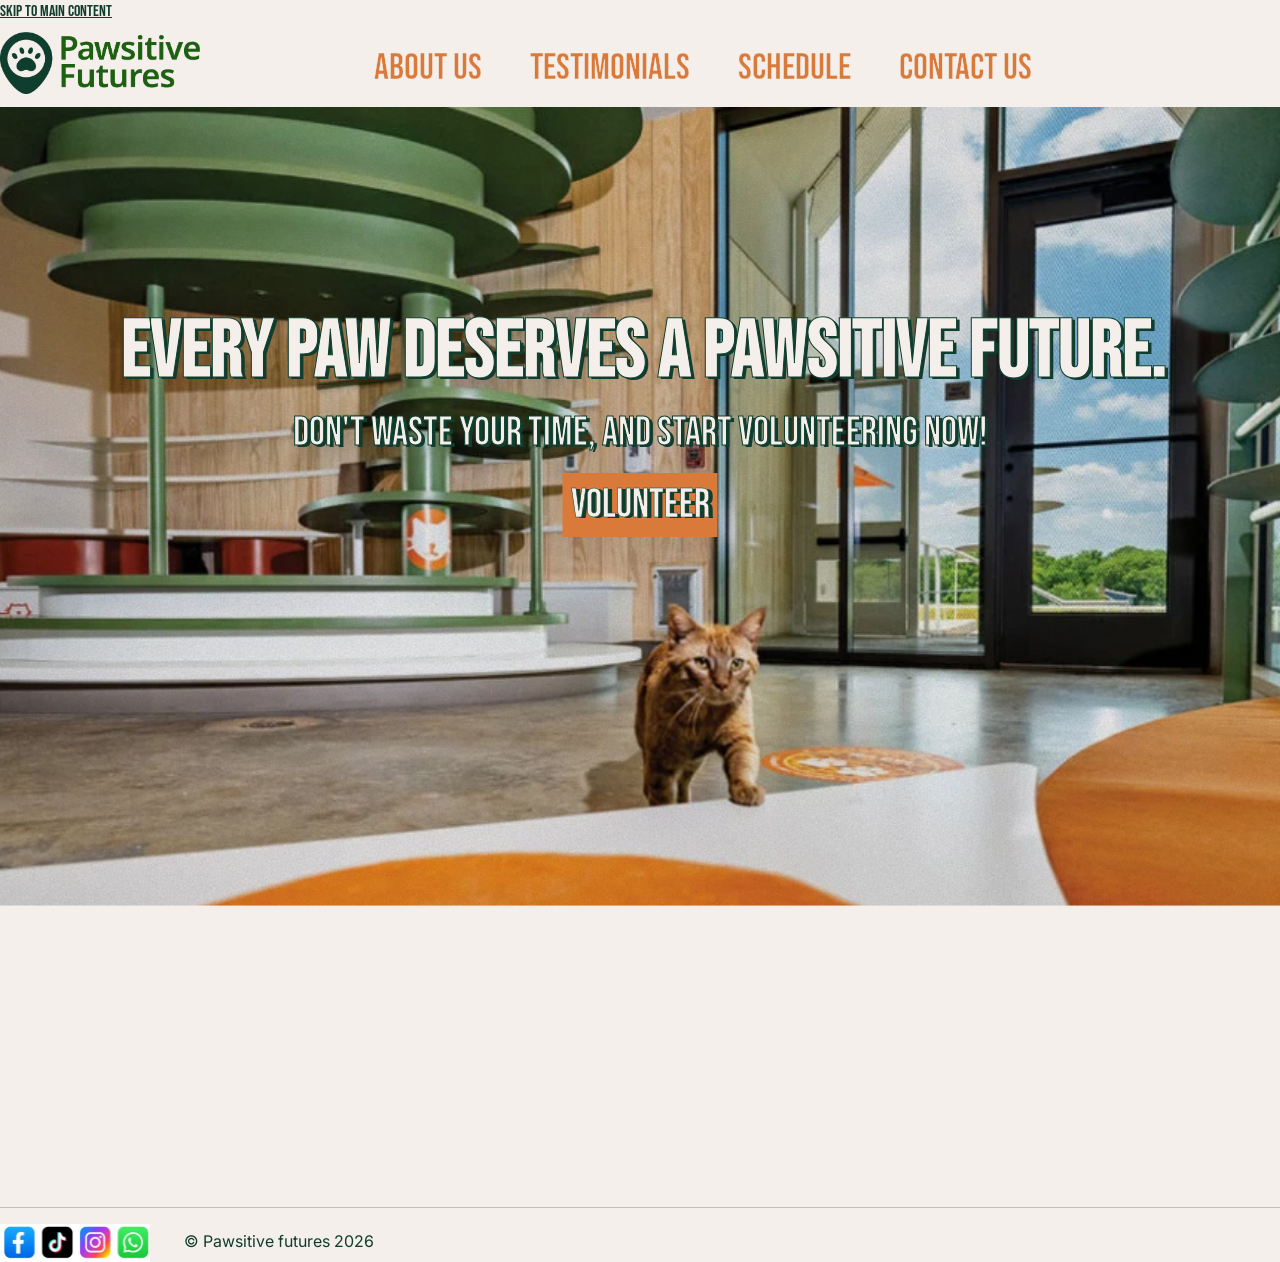
<file: index.html>
<!doctype html>
<!-- adding schema -->
<html lang="en" itemscope itemtype="https://schema.org/NGO">
  <head>
    <!-- adding css library -->
    <link
      rel="stylesheet"
      href="https://cdnjs.cloudflare.com/ajax/libs/animate.css/4.1.1/animate.min.css"
    />
    <meta charset="UTF-8" />
    <meta name="viewport" content="width=device-width, initial-scale=1.0" />
    <!-- adding Bebas Neue and Inter for the typo  -->

    <link rel="preconnect" href="https://fonts.googleapis.com" />
    <link rel="preconnect" href="https://fonts.gstatic.com" crossorigin />
    <link
      href="https://fonts.googleapis.com/css2?family=Bebas+Neue&family=Google+Sans:ital,opsz,wght@0,17..18,400..700;1,17..18,400..700&display=swap"
      rel="stylesheet"
    />
    <link rel="preconnect" href="https://fonts.googleapis.com" />
    <link rel="preconnect" href="https://fonts.gstatic.com" crossorigin />
    <link
      href="https://fonts.googleapis.com/css2?family=Inter:ital,opsz,wght@0,14..32,100..900;1,14..32,100..900&display=swap"
      rel="stylesheet"
    />
    <title>Pawsitive-Futures</title>
    <!-- adding bootstrap css -->
    <link
      href="https://cdn.jsdelivr.net/npm/bootstrap@5.3.8/dist/css/bootstrap.min.css"
      rel="stylesheet"
      integrity="sha384-sRIl4kxILFvY47J16cr9ZwB07vP4J8+LH7qKQnuqkuIAvNWLzeN8tE5YBujZqJLB"
      crossorigin="anonymous"
    />
    <!-- custom css -->
    <link rel="stylesheet" href="css/main.css" />
  </head>
  <body class="bg-primary">
    <!-- adding skip link for keyboard users for easy navigation -->
    <a href="#main-content" class="skip-link">Skip to main content</a>
    <header>
      <div>
        <!-- styling the logo using bootstrap -->
        <img
          class="img-fluid pt-2 pb-2"
          src="images/logo.jpeg"
          alt="logo of Pawsitive Futures"
          id="logo"
        />
      </div>
    </header>
    <!-- skip link to main contents -->
    <!-- adding marging and padding to the section -->
    <main id="main-content">
      <section class="banner mb-4 py-4">
        <!-- styling h1 and p using bootstrap  -->

        <h1 class="display-1 fw-bold pt-4 text-center ms-1">
          EVERY PAW DESERVES A PAWSITIVE FUTURE.
        </h1>
        <!-- adding animation using animate css library -->
        <p class="display-6 text-center pb-2 animate__animated animate__zoomIn">
          DON'T WASTE YOUR TIME, AND START VOLUNTEERING NOW!
        </p>

        <!-- adding bootstrap breakpoints to the navigation for the layout to stays vertical for mobile and tablet and horizontal for desktop -->
        <nav
          aria-label="main navigation"
          class="d-flex flex-column flex-lg-row justify-content-lg-between align-items-lg-center"
        >
          <!-- adding padding and center all elements with some gap for the navigations while using breakpoints like lg for desktop and tablet layout -->

          <div class="herb1 text-center">
            <a href="index.html" class="cat1 display-6 p-2">VOLUNTEER</a>
          </div>

          <div
            class="herb d-flex flex-column flex-md-column flex-lg-row align-items-center gap-3 pt-4"
          >
            <div class="abou text-center">
              <a
                href="about.html"
                class="dog1 display-2 ps-5 pe-5 ps-lg-0 pe-lg-2 ms-lg-4"
                >ABOUT US</a
              >
            </div>

            <div class="tes text-center">
              <a
                href="testimonials.html"
                class="dog1 display-2 ps-3 pe-3 pe-md-2 pe-lg-2 ps-lg-0 ms-lg-4"
                >TESTIMONIALS</a
              >
            </div>

            <div class="sche text-center">
              <a
                href="schedule.html"
                class="dog1 display-2 ps-5 pe-5 pe-lg-2 ps-lg-0 ms-lg-4"
                >SCHEDULE</a
              >
            </div>

            <div class="conta text-center">
              <a
                href="contact.html"
                class="dog1 display-2 ps-5 pe-4 m-2 m-md-5 pe-lg-2 ps-lg-0 ms-lg-4"
                >CONTACT US</a
              >
            </div>
          </div>
        </nav>
      </section>
    </main>

    <hr />
    <!-- adding the footer -->
    <footer>
      <img src="images/social.jpg" alt="social media icons" id="social" />
      © Pawsitive futures 2026
    </footer>
  </body>
</html>
</file>
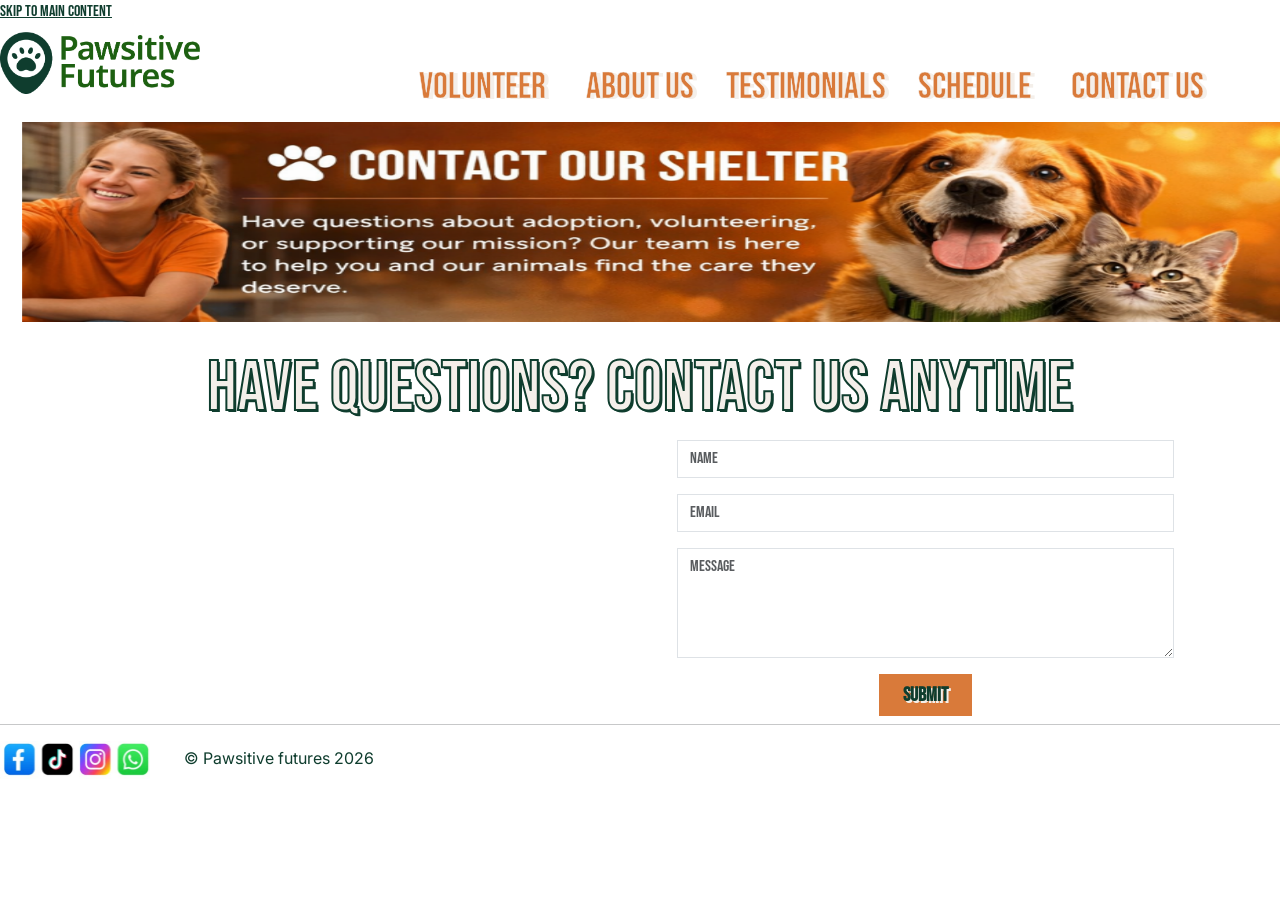
<file: contact.html>
<!doctype html>
<!-- adding schema -->
<html lang="en" itemscope itemtype="https://schema.org/NGO">
  <head>
    <!-- adding css library -->
    <link
      rel="stylesheet"
      href="https://cdnjs.cloudflare.com/ajax/libs/animate.css/4.1.1/animate.min.css"
    />
    <meta charset="UTF-8" />
    <meta name="viewport" content="width=device-width, initial-scale=1.0" />
    <!-- adding Bebas Neue and Inter typo -->

    <link rel="preconnect" href="https://fonts.googleapis.com" />
    <link rel="preconnect" href="https://fonts.gstatic.com" crossorigin />
    <link
      href="https://fonts.googleapis.com/css2?family=Bebas+Neue&family=Google+Sans:ital,opsz,wght@0,17..18,400..700;1,17..18,400..700&display=swap"
      rel="stylesheet"
    />
    <link rel="preconnect" href="https://fonts.googleapis.com" />
    <link rel="preconnect" href="https://fonts.gstatic.com" crossorigin />
    <link
      href="https://fonts.googleapis.com/css2?family=Inter:ital,opsz,wght@0,14..32,100..900;1,14..32,100..900&display=swap"
      rel="stylesheet"
    />
    <title>Contact</title>
    <!-- adding bootstrap css -->
    <link
      href="https://cdn.jsdelivr.net/npm/bootstrap@5.3.8/dist/css/bootstrap.min.css"
      rel="stylesheet"
      integrity="sha384-sRIl4kxILFvY47J16cr9ZwB07vP4J8+LH7qKQnuqkuIAvNWLzeN8tE5YBujZqJLB"
      crossorigin="anonymous"
    />
    <!-- custom css -->
    <link rel="stylesheet" href="css/main.css" />
  </head>
  <body>
    <!-- adding skip link -->
    <a href="#main-content" class="skip-link">Skip to main content</a>
    <header>
      <!-- logo customization -->

      <img
        class="img-fluid pt-2 pb-2"
        src="images/logo.jpeg"
        alt="logo of Pawsitive Futures"
        id="logo"
      />

      <!-- layout for the image and the navs -->

      <div class="container-fluid">
        <div class="row align-items-center">
          <div class="col-6">
            <picture>
              <!-- pc layout for the contacts image using srcset -->
              <source
                media="(min-width:1100px)"
                srcset="images/contactdesk.jpeg"
              />
              <!-- tablet layout for the contact image using srcset  -->
              <source
                media="(min-width:768px)"
                srcset="images/contactab.jpeg"
              />

              <!-- mobile layout for contact image  -->
              <!-- adding animation using animate css library -->
              <img
                src="images/contactmob.jpeg"
                alt="contact banner for the contact page"
                id="cont"
                class="ps-2 animate__animated animate__fadeInDown"
              />
            </picture>
          </div>

          <div class="test col-6">
            <!-- adding bootstrap breakpoints to the navigation for the layout to stays vertical for mobile and tablet and horizontal for desktop -->
            <!-- adding aria label -->
            <nav aria-label="Main navigation" class="d-flex flex-column">
              <div class="text-center mb-3">
                <a href="index.html" class="dog1 display-6 px-3">VOLUNTEER</a>
              </div>

              <div class="text-center mb-3">
                <a href="about.html" class="dog1 display-6 px-4">ABOUT US</a>
              </div>

              <div class="text-center mb-3">
                <a href="testimonials.html" class="dog1 display-6 px-2"
                  >TESTIMONIALS</a
                >
              </div>

              <div class="text-center mb-3">
                <a href="schedule.html" class="dog1 display-6 px-4">SCHEDULE</a>
              </div>

              <div class="text-center mb-3">
                <a href="contact.html" class="dog1 display-6 px-3"
                  >CONTACT US</a
                >
              </div>
            </nav>
          </div>
        </div>
      </div>
    </header>
    <!-- adding skip link to main -->
    <main id="main-content">
      <!-- adding padding to h2 using bootstrap -->

      <h2 class="contact display-2 text-center pt-4">
        HAVE QUESTIONS? CONTACT US ANYTIME
      </h2>

      <div class="container">
        <div class="row">
          <!-- using breakpoint bootstrap for different layout such as larger screen lg medium screen md   -->
          <!-- using col-6 for mobile to stay half the width and col-12 to stay full width for larger screen  -->

          <div class="col-12 col-lg-6 order-1 col-md-12 order-lg-2">
            <form>
              <div class="mb-3 me-5">
                <label for="name" class="visually-hidden">Name</label>
                <input
                  type="text"
                  class="form-control rounded-0 ms-4"
                  id="name"
                  placeholder="NAME"
                />
              </div>
              <!-- customization of the form using bootstrap with some margin and making them have a square format and not rounded  -->
              <div class="mb-3 me-5">
                <label for="email" class="visually-hidden">EMAIL</label>
                <input
                  type="email"
                  class="form-control rounded-0 ms-4"
                  id="email"
                  placeholder="EMAIL"
                />
              </div>

              <div class="mb-3 me-5">
                <label for="message" class="visually-hidden">Message</label>
                <textarea
                  class="form-control rounded-0 ms-4"
                  id="message"
                  rows="4"
                  placeholder="MESSAGE"
                ></textarea>
              </div>

              <!-- Button customization using bootstrap with some padding and bold text -->
              <div class="text-center">
                <button
                  type="submit"
                  class="btn btn-primary fw-bold rounded-0 pe-4 ps-4"
                >
                  SUBMIT
                </button>
              </div>
            </form>
          </div>
          <div class="col-12 col-lg-6 order-2 col-md-12 order-lg-1">
            <div class="ms-4 mt-4 me-4 mb-5">
              <!-- adding the map and customization of the width and height -->
              <iframe
                src="https://www.google.com/maps/embed?pb=!1m16!1m12!1m3!1d44858.3503152879!2d-75.76731714523063!3d45.35593971560359!2m3!1f0!2f0!3f0!3m2!1i1024!2i768!4f13.1!2m1!1sCanada%20Post!5e0!3m2!1sen!2sca!4v1775955575815!5m2!1sen!2sca"
                width="500"
                height="200"
                style="border: 0"
                allowfullscreen=""
                loading="lazy"
                referrerpolicy="no-referrer-when-downgrade"
              ></iframe>
            </div>
          </div>
        </div>
      </div>
    </main>

    <hr class="mt-2" />

    <!-- adding the footer -->

    <footer>
      <img src="images/social.jpg" alt="social media icons" id="social" />
      © Pawsitive futures 2026
    </footer>
  </body>
</html>
</file>
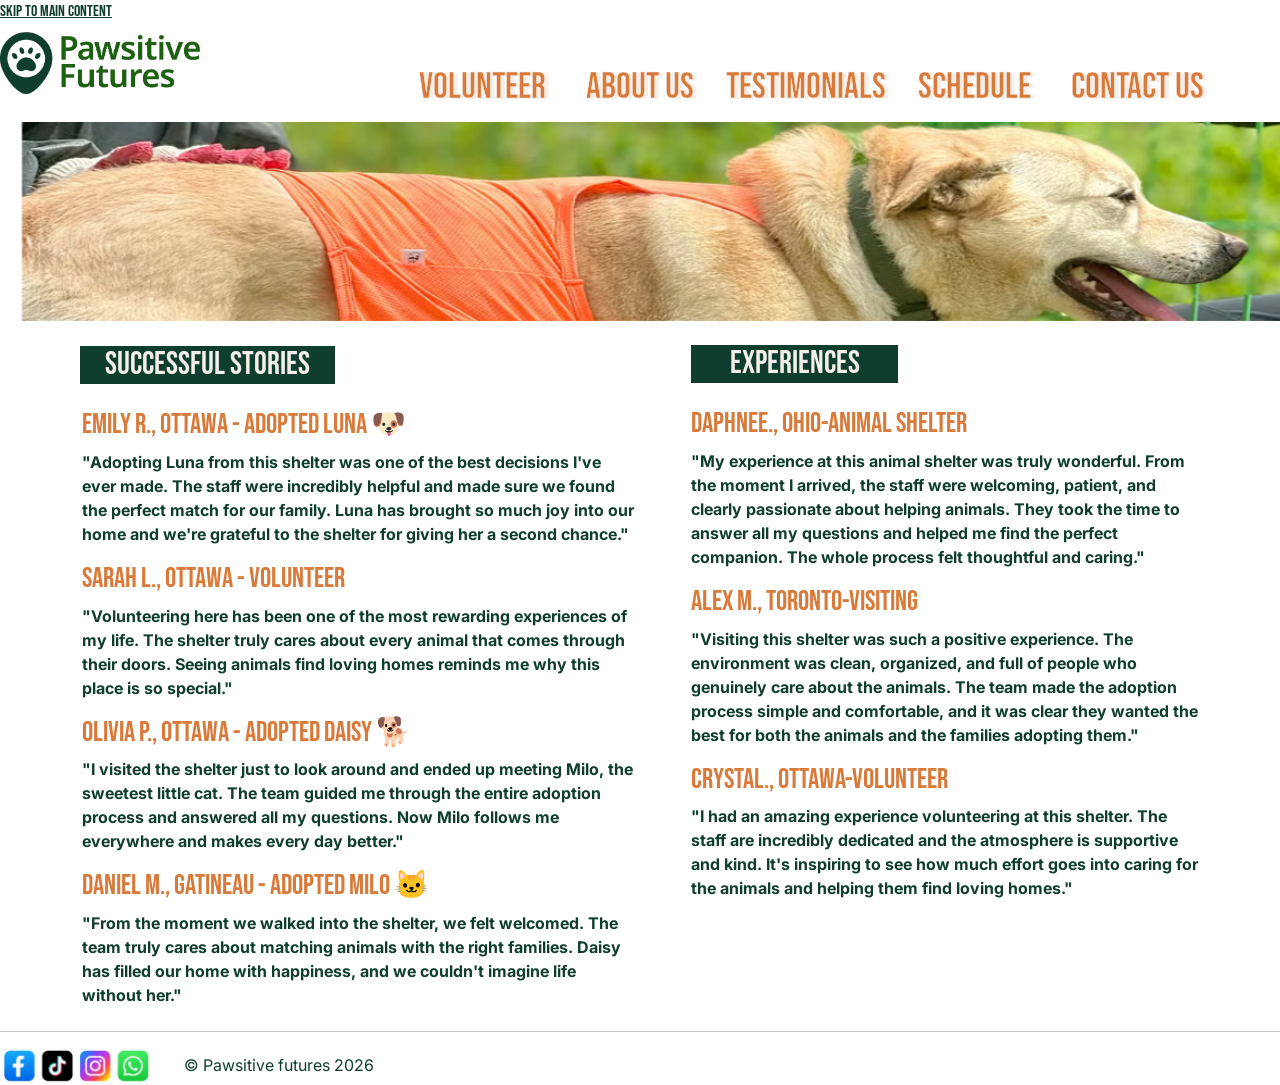
<file: testimonials.html>
<!doctype html>
<!-- adding schema -->
<html lang="en" itemscope itemtype="https://schema.org/NGO">
  <head>
    <!-- adding css library -->
    <link
      rel="stylesheet"
      href="https://cdnjs.cloudflare.com/ajax/libs/animate.css/4.1.1/animate.min.css"
    />
    <meta charset="UTF-8" />
    <meta name="viewport" content="width=device-width, initial-scale=1.0" />
    <!-- adding Bebas neue and inter -->
    <link rel="preconnect" href="https://fonts.googleapis.com" />
    <link rel="preconnect" href="https://fonts.gstatic.com" crossorigin />
    <link
      href="https://fonts.googleapis.com/css2?family=Bebas+Neue&family=Google+Sans:ital,opsz,wght@0,17..18,400..700;1,17..18,400..700&display=swap"
      rel="stylesheet"
    />
    <link rel="preconnect" href="https://fonts.googleapis.com" />
    <link rel="preconnect" href="https://fonts.gstatic.com" crossorigin />
    <link
      href="https://fonts.googleapis.com/css2?family=Inter:ital,opsz,wght@0,14..32,100..900;1,14..32,100..900&display=swap"
      rel="stylesheet"
    />
    <title>Testimonials</title>
    <!-- bootsrap css -->
    <link
      href="https://cdn.jsdelivr.net/npm/bootstrap@5.3.8/dist/css/bootstrap.min.css"
      rel="stylesheet"
      integrity="sha384-sRIl4kxILFvY47J16cr9ZwB07vP4J8+LH7qKQnuqkuIAvNWLzeN8tE5YBujZqJLB"
      crossorigin="anonymous"
    />
    <!-- custom css -->
    <link rel="stylesheet" href="css/main.css" />
  </head>
  <body>
    <!-- adding skip link for keyboard users for easy navigation -->
    <a href="#main-content" class="skip-link">Skip to main content</a>
    <header>
      <!-- using bootstrap padding to the logo-->

      <img
        class="img-fluid pt-2 pb-2"
        src="images/logo.jpeg"
        alt="logo of Pawsitive Futures"
        id="logo"
      />

      <!-- layout for the image using picture tag so it matches every screen responsiveness  -->

      <div class="container-fluid">
        <div class="row align-items-center">
          <div class="col-6">
            <picture>
              <!-- pc layout for the testi image using srcset -->
              <source media="(min-width:1100px)" srcset="images/dogdesk.jpeg" />
              <!-- tablet layout for the testi image using srcset  -->
              <source media="(min-width:768px)" srcset="images/dogtab.jpeg" />

              <!-- mobile layout for the testi image  -->
              <!-- adding animation using animate css library -->
              <img
                src="images/dogmob.jpeg"
                alt="dog banner for the testimonials page"
                id="dog"
                class="ps-2 animate__animated animate__fadeInDown"
              />
            </picture>
          </div>

          <!-- adding a class for the navs using bootstrap for small and medium screen -->

          <div class="test col-6 col-md-6">
            <!-- adding aria label -->
            <nav
              aria-label="Main navigation"
              class="d-flex flex-column flex-lg-row justify-content-lg-between align-items-lg-center"
            >
              <!-- adding bootstrap breakpoints to the navigation for the layout to stays vertical for mobile and tablet and horizontal for desktop -->
              <div class="text-center mb-3">
                <a href="index.html" class="dog1 display-6 px-3">VOLUNTEER</a>
              </div>

              <div class="text-center mb-3">
                <a href="about.html" class="dog1 display-6 px-4">ABOUT US</a>
              </div>

              <div class="text-center mb-3">
                <a href="testimonials.html" class="dog1 display-6 px-2"
                  >TESTIMONIALS</a
                >
              </div>

              <div class="text-center mb-3">
                <a href="schedule.html" class="dog1 display-6 px-4">SCHEDULE</a>
              </div>

              <div class="text-center mb-3">
                <a href="contact.html" class="dog1 display-6 px-3"
                  >CONTACT US</a
                >
              </div>
            </nav>
          </div>
        </div>
      </div>
    </header>

    <!-- layout using bootsrap to have 2 columns and 2 rows for mobile and tablet and 1 columns and 4 rows on desktop  -->

    <!-- adding skip link to main -->

    <main id="main-content">
      <section class="container-xl mt-4 mb-2">
        <div class="row g-0 align-items-stretch">
          <!-- adding the layout using bootstrap breakpoint for small medium and large screen -->
          <div class="col-12 col-md-12 col-lg-6">
            <h2
              class="success ps-2 pe-2 ms-2 ps-md-0 pe-md-0 ms-md-2 text-center mb-4"
            >
              SUCCESSFUL STORIES
            </h2>

            <div class="row">
              <!-- adding bootstrap classes for medium small and large screen breakpoints -->
              <div class="col-6 col-md-6 col-lg-12">
                <div class="story">
                  <h3 class="sto ms-2">Emily R., Ottawa - Adopted Luna 🐶</h3>
                  <p class="pets fw-bold ms-2">
                    "Adopting Luna from this shelter was one of the best
                    decisions I've ever made. The staff were incredibly helpful
                    and made sure we found the perfect match for our family.
                    Luna has brought so much joy into our home and we're
                    grateful to the shelter for giving her a second chance."
                  </p>
                </div>
              </div>

              <div class="col-6 col-lg-12">
                <div class="story">
                  <h3 class="sto ms-2">Sarah L., Ottawa - Volunteer</h3>
                  <p class="pets fw-bold ms-2">
                    "Volunteering here has been one of the most rewarding
                    experiences of my life. The shelter truly cares about every
                    animal that comes through their doors. Seeing animals find
                    loving homes reminds me why this place is so special."
                  </p>
                </div>
              </div>

              <!-- using breakpoint and col-6 for mobile to stay half the width and col-12 to stay full width for larger screen  -->

              <div class="col-6 col-lg-12">
                <div class="story">
                  <h3 class="sto ms-2">Olivia P., Ottawa - Adopted Daisy 🐕</h3>
                  <p class="pets fw-bold ms-2">
                    "I visited the shelter just to look around and ended up
                    meeting Milo, the sweetest little cat. The team guided me
                    through the entire adoption process and answered all my
                    questions. Now Milo follows me everywhere and makes every
                    day better."
                  </p>
                </div>
              </div>
              <!-- using breakpoint and col-6 for mobile to stay half the width and col-12 to stay full width for larger screen  -->

              <div class="col-6 col-lg-12">
                <div class="story">
                  <h3 class="sto ms-2">
                    Daniel M., Gatineau - Adopted Milo 🐱
                  </h3>
                  <p class="pets fw-bold ms-2">
                    "From the moment we walked into the shelter, we felt
                    welcomed. The team truly cares about matching animals with
                    the right families. Daisy has filled our home with
                    happiness, and we couldn't imagine life without her."
                  </p>
                </div>
              </div>
            </div>
          </div>

          <!-- customization of experience for mobile and larger screen  -->
          <div class="col-12 col-lg-6">
            <div class="exp ms-lg-5">
              <h2 class="success ps-2 pe-2 ms-2 my-4 text-center">
                EXPERIENCES
              </h2>
              <!-- adding some margin and making the text bold using bootstrap -->

              <h3 class="sto ms-2">DAPHNEE., OHIO-ANIMAL SHELTER</h3>
              <p class="expi ms-2 fw-bold">
                "My experience at this animal shelter was truly wonderful. From
                the moment I arrived, the staff were welcoming, patient, and
                clearly passionate about helping animals. They took the time to
                answer all my questions and helped me find the perfect
                companion. The whole process felt thoughtful and caring."
              </p>

              <h3 class="sto ms-2">ALEX M., TORONTO-VISITING</h3>
              <p class="expi ms-2 fw-bold">
                "Visiting this shelter was such a positive experience. The
                environment was clean, organized, and full of people who
                genuinely care about the animals. The team made the adoption
                process simple and comfortable, and it was clear they wanted the
                best for both the animals and the families adopting them."
              </p>

              <h3 class="sto ms-2">CRYSTAL., OTTAWA-VOLUNTEER</h3>
              <p class="expi ms-2 fw-bold mb-4">
                "I had an amazing experience volunteering at this shelter. The
                staff are incredibly dedicated and the atmosphere is supportive
                and kind. It's inspiring to see how much effort goes into caring
                for the animals and helping them find loving homes."
              </p>
            </div>
          </div>
        </div>
      </section>
    </main>

    <hr class="mt-2" />
    <!-- adding the footer -->
    <footer>
      <img src="images/social.jpg" alt="social media " id="social" />
      © Pawsitive futures 2026
    </footer>
  </body>
</html>
</file>
<file: css/main.css>
/* custom css using root to assign personalized colors */

:root {
  --bs-primary: #f4efea;
  --bs-secondary: #d97a3a;
  --bs-secondary-rgb: 217, 122, 58;
  --bs-primary-rgb: 244, 239, 234;
}

.bg-primary {
  background-color: var(--bs-primary);
}

/* controlling the width of the logo  */

#logo {
  width: 200px;
}

/* adding font family */

body {
  font-family: bebas neue;
}

/* styling the banner */

.banner {
  background: url("../images/heromob.jpeg") no-repeat center;
  height: 800px;
  color: var(--bs-primary);
  -webkit-text-stroke: 1px #0f3d2e;
  text-shadow: 3px 2px 0 #0f3d2e;
  margin-top: -50px;
}

h1 {
  font-weight: 100;
  margin-top: 150px;
}

/* styling the navs using css for more precision, removing the text decoration, adding some colors and background colors with some big margin */

.herb {
  margin-top: 340px;
}

.herb a {
  text-decoration: none;
}

.herb1 a {
  text-decoration: none;
}

.success {
  background-color: #0f3d2e;
  color: #f4efea;
  margin-right: 300px;
}

.story {
  color: #0f3d2e;
  text-shadow: none;
  stroke: none;
  -webkit-text-stroke-color: transparent;
}

/* adding font family to the paragraph of the successful stories */

.pets {
  font-family: inter;
}
.expi {
  font-family: inter;
  color: #0f3d2e;
}

.sto {
  color: var(--bs-secondary);

  -webkit-text-stroke-color: white;
  text-shadow: 3px 2px 0 white;
}

.dog1 {
  background-color: var(--bs-secondary);
  color: #0f3d2e;
  text-shadow: 4px 1px 0 #f4efea;

  text-decoration: none;
  -webkit-text-stroke: 0.5px #f4efea;
}
/* customization of the footer  */

hr {
  margin-top: 300px;
}

#social {
  width: 150px;
  margin-right: 30px;
}

footer {
  color: #0f3d2e;
  font-family: inter;
}

.test a {
  margin-right: -100px;
}

.test {
  margin-top: -70px;

  /* customization of the testimonials banner page */
}
#dog {
  height: 160px;
  width: 340px;
}

/* adding hover states with some transition  */

.dog1 {
  transition: 0.3s ease;
}

.dog1:hover {
  color: var(--bs-primary);
  background-color: #0f3d2e;
  text-shadow: none;
}

.cat1 {
  transition: 0.3s ease;
}

.cat1:hover {
  color: var(--bs-primary);
  background-color: #0f3d2e;
  text-shadow: none;
}

/* customization of the contact banner page */

#cont {
  height: 160px;
  width: 340px;
}

.contact {
  color: #f4efea;
  -webkit-text-stroke: 2px #0f3d2e;
  text-shadow: 2px 2px 0 #0f3d2e;
}

/* adding hover states for button for more precision */

.btn {
  color: #0f3d2e;
  background-color: var(--bs-secondary);
  border: none;
  text-shadow: 2px 2px 0 #f4efea;
  font-size: 20px;
}

.btn:hover {
  color: var(--bs-primary);
  background-color: #0f3d2e;
  text-shadow: none;
}

.skip-link {
  color: #0f3d2e;
}

.cat1 {
  background-color: var(--bs-secondary);
  color: var(--bs-primary);
  text-shadow: 4px 1px 0 #0f3d2e;

  text-decoration: none;
  -webkit-text-stroke: 0.5px #0f3d2e;
}

/* desktop customization using min width for more control*/

@media (min-width: 900px) {
  .test {
    margin-top: 0;
  }

  .test a {
    margin-right: 0;
  }

  .dog1 {
    display: inline-block;
    white-space: nowrap;
  }
  .test a {
    margin-right: 0;
    background-color: transparent;
    color: #d97a3a;
  }

  /* customization of the navigation section  */
  .test nav {
    flex-direction: row !important;
    justify-content: space-between;
    align-items: center;
    width: 100%;
    margin-top: -150px;
    margin-left: -250px;
  }

  .dog1 {
    font-size: 2.3rem;
    padding: 0.2rem 0.7rem;
  }

  /* customization of the dog banner page */
  #dog {
    width: 1430px;
    height: 200px;
    margin-left: 0px;
    margin-top: 20px;

    /* customization of the contact banner page */
  }

  #cont {
    width: 1300px;
    height: 200px;
  }

  /* customization for the hero background image  */

  .banner {
    background-size: cover;
    margin-top: 5px;
  }

  .herb {
    margin-top: -850px;
  }

  .herb a {
    background-color: transparent;
    color: #d97a3a;
  }

  .dog1 {
  }

  .test nav {
    flex-direction: row !important;
    justify-content: space-between;
    align-items: center;
    width: 100%;
    margin-top: -150px;
    margin-left: -250px;
  }

  #cont {
    margin-top: 20px;
  }
  /* map customization for desktop */

  iframe {
    height: 210px;
    width: 460px;
    margin-top: -22px;
  }

  .herb .text-center {
    margin: 0;
  }

  /* fixing the layout of experiences */
  .exp {
    margin-top: -25px;
  }

  .row {
    margin-left: -10px;
  }

  nav[aria-label="main navigation"] {
    position: relative;
  }

  /* making the navigation volunteer button centered */

  .herb1 {
    position: absolute;
    left: 50%;
    transform: translateX(-50%);
    top: 0;

    /* customization for the navs */
  }

  .herb {
    margin-left: 350px;
  }
}

/* image change when min width 990px or bigger to the desktop hero banner */

@media (min-width: 990px) {
  .banner {
    background: url(../images/herodesk.jpeg);
    background-size: cover;
  }
}
</file>
